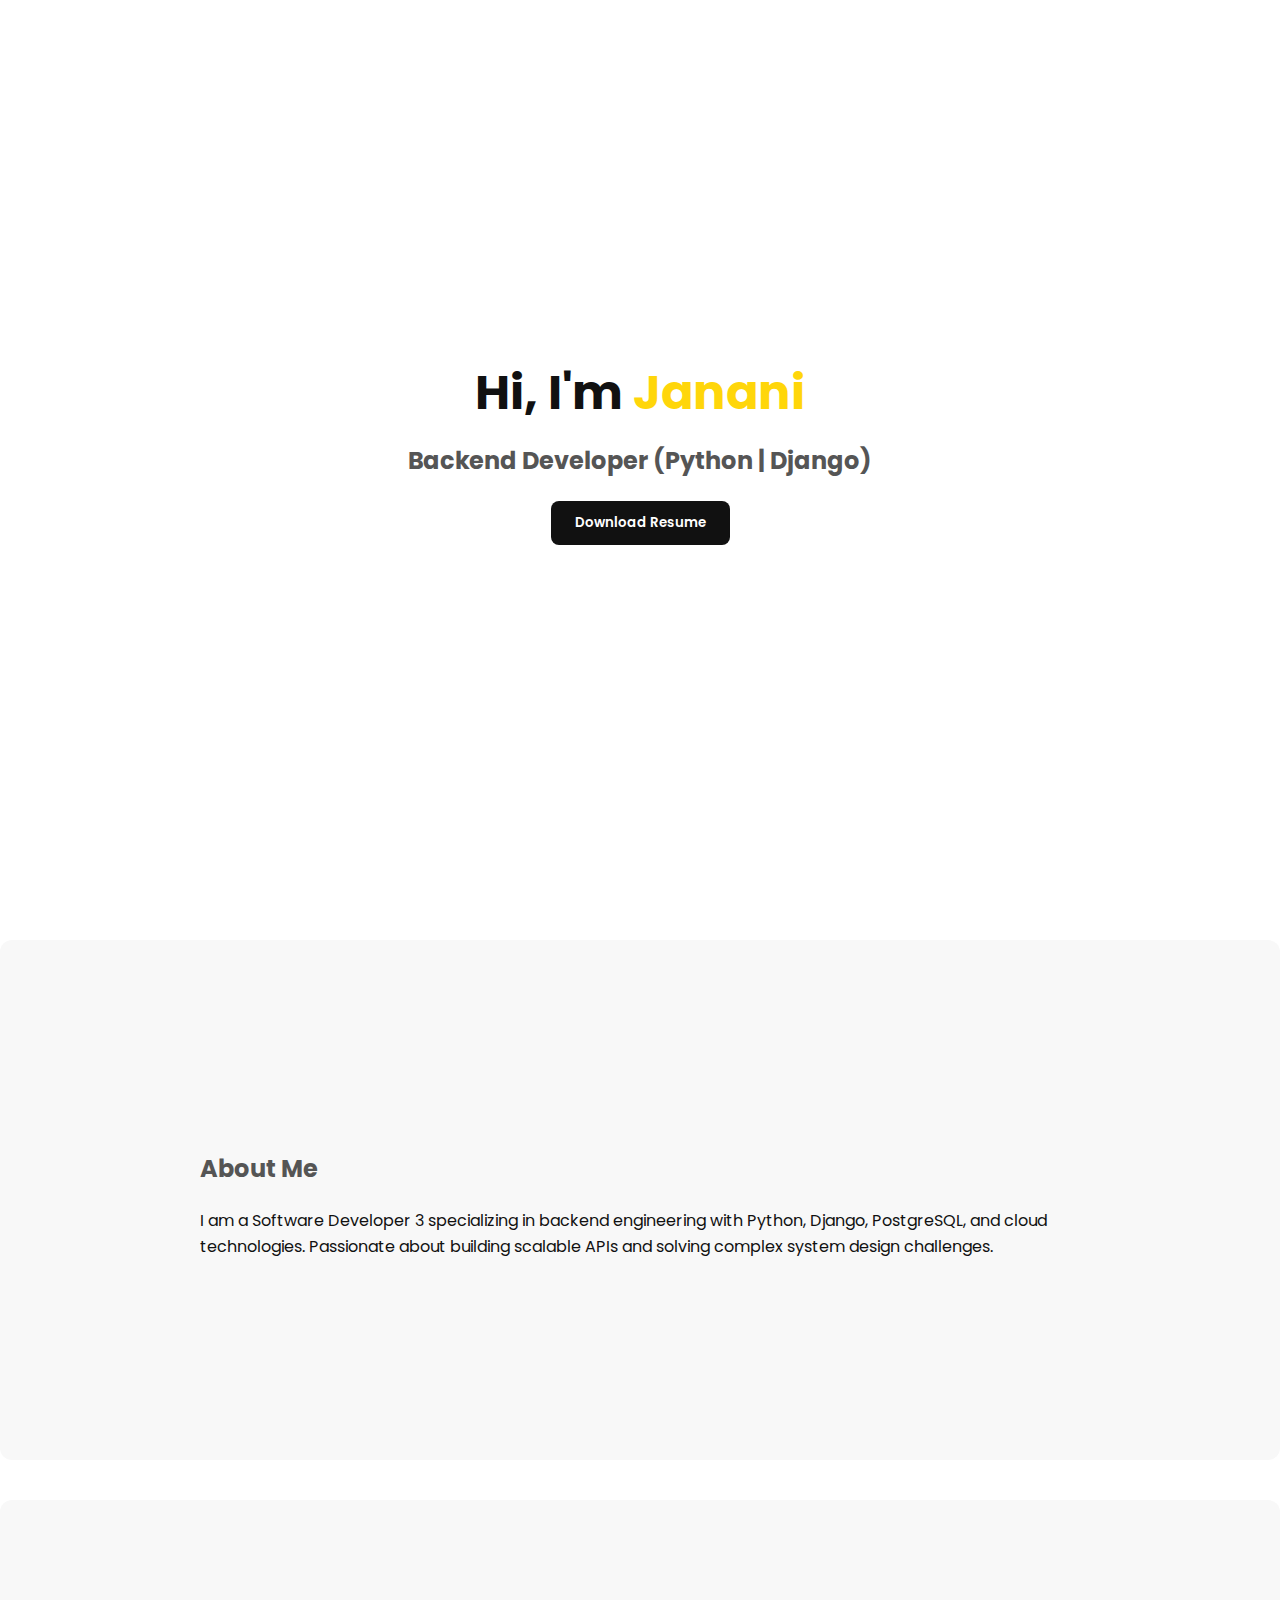
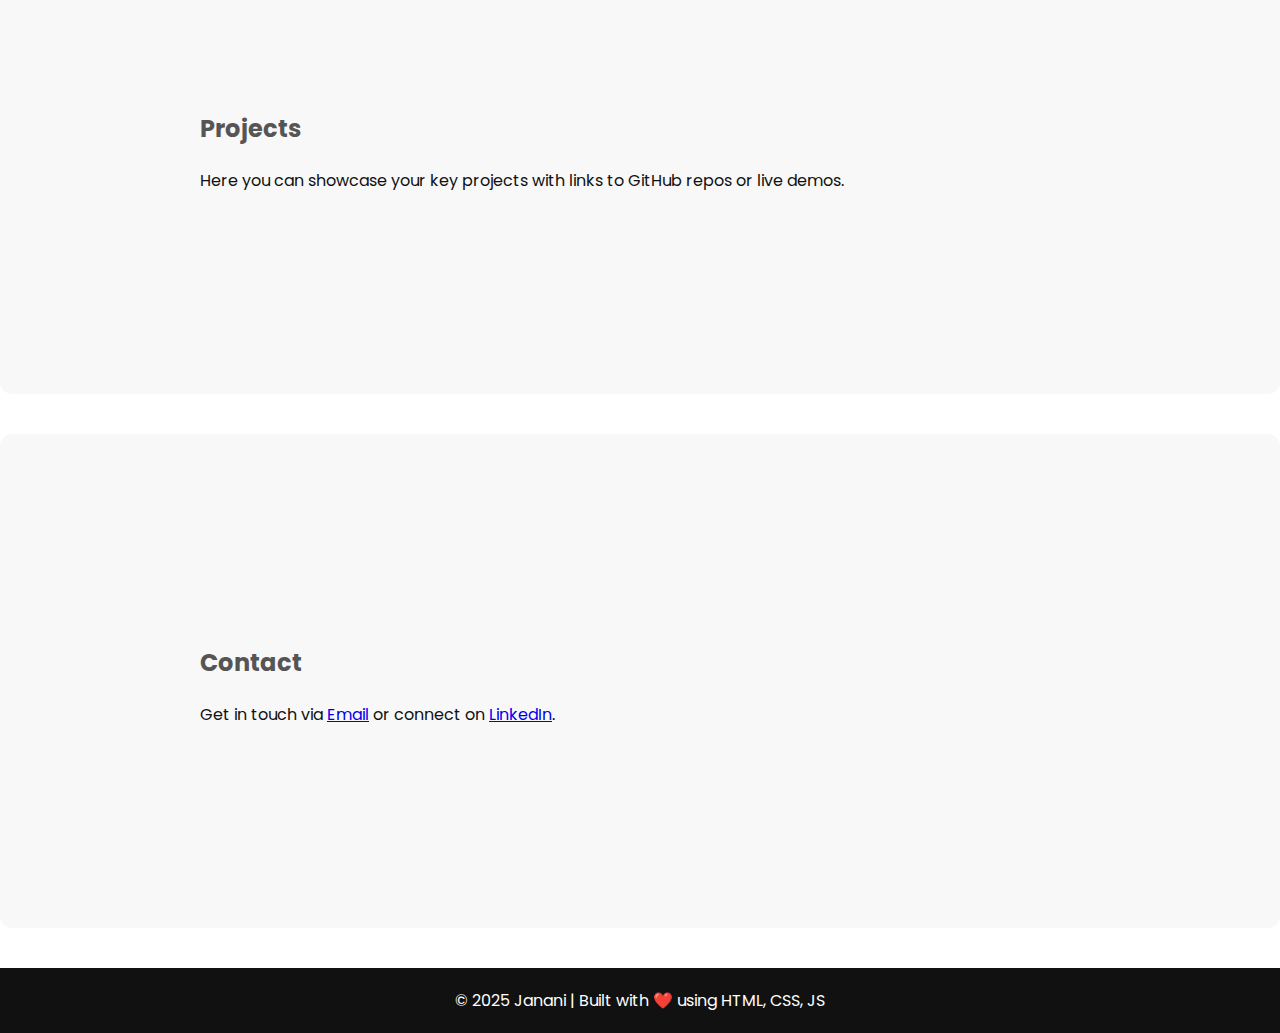
<file: index.html>
<!DOCTYPE html>
<html lang="en">
<head>
    <meta charset="UTF-8">
    <meta name="viewport" content="width=device-width, initial-scale=1.0">
    <title>Portfolio | Backend Developer</title>
    <link href="https://fonts.googleapis.com/css2?family=Poppins:wght@300;500;700&display=swap" rel="stylesheet">
    <link href="index.css" rel="stylesheet">
</head>

<body>
    <header>
        <h1>Hi, I'm <span> Janani</span></h1>
        <h2>Backend Developer (Python | Django)</h2>
        <form method="get" action="resume_apidel.pdf">
            <button class="btn">Download Resume</button>
        </form>
    </header>

<section class="about">
        <h2> About Me</h2>
        <p>I am a Software Developer 3 specializing in backend engineering with Python, Django, PostgreSQL, and cloud technologies. Passionate about building scalable APIs and solving complex system design challenges.</p>
</section>
    
<section class="projects">
        <h2>Projects</h2>
        <p>Here you can showcase your key projects with links to GitHub repos or live demos.</p>
</section>

<section class="contact">
    <h2>Contact</h2>
    <p>Get in touch via <a href="mailto:youremail@example.com">Email</a> or connect on <a href="#">LinkedIn</a>.</p>
</section>
    
<footer>
    <p>© 2025 Janani | Built with ❤️ using HTML, CSS, JS</p>
</footer>

</body>
</html>
</file>
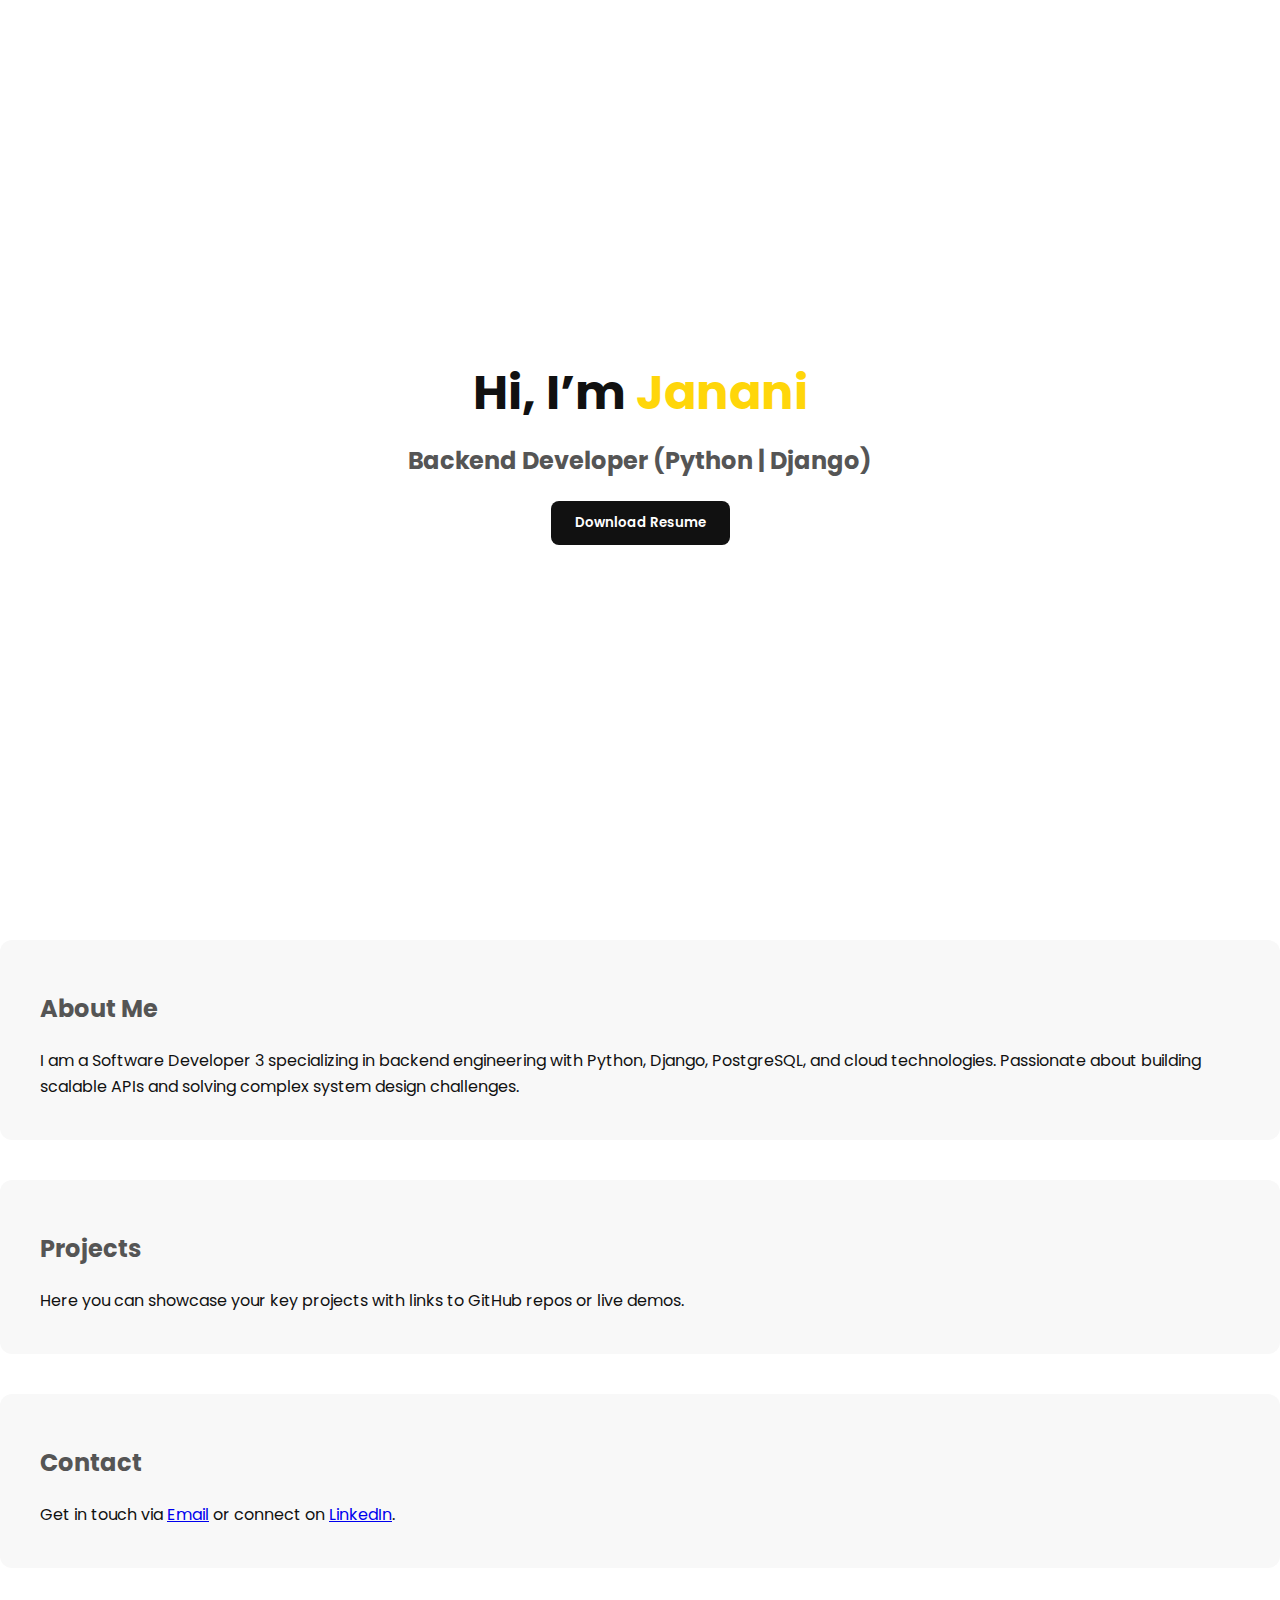
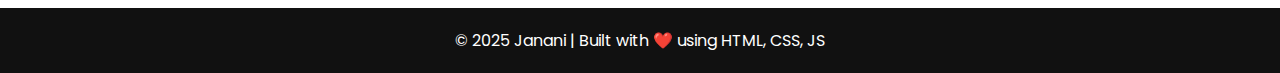
<file: html_test.html>
<!DOCTYPE html>
<html lang="en">
<head>
  <meta charset="UTF-8">
  <meta name="viewport" content="width=device-width, initial-scale=1.0">
  <title>Portfolio | Backend Developer</title>
  <link href="https://fonts.googleapis.com/css2?family=Poppins:wght@300;500;700&display=swap" rel="stylesheet">
  <style>
    * { margin: 0; padding: 0; box-sizing: border-box; font-family: 'Poppins', sans-serif; }
    body { background: #fff; color: #111; line-height: 1.6; }
    header { height: 100vh; display: flex; align-items: center; justify-content: center; flex-direction: column; text-align: center; }
    h1 { font-size: 3rem; }
    h1 span { color: #FFD60A; } /* Yellow accent */
    h2 { color: #555; margin: 10px 0 20px; }
    .btn {
      padding: 12px 24px; border: none; cursor: pointer;
      background: #111; color: #fff; font-weight: 600;
      border-radius: 8px; transition: 0.3s;
    }
    .btn:hover { background: #FFD60A; color: #111; }
    section { padding: 60px 10%; }
    .about, .projects, .contact { background: #f8f8f8; margin: 40px 0; border-radius: 12px; padding: 40px; }
    footer { text-align: center; padding: 20px; background: #111; color: #fff; }
  </style>
</head>
<body>
  <header>
    <h1>Hi, I’m <span>Janani</span></h1>
    <h2>Backend Developer (Python | Django)</h2>
    <button class="btn">Download Resume</button>
  </header>

  <section class="about">
    <h2>About Me</h2>
    <p>I am a Software Developer 3 specializing in backend engineering with Python, Django, PostgreSQL, and cloud technologies. Passionate about building scalable APIs and solving complex system design challenges.</p>
  </section>

  <section class="projects">
    <h2>Projects</h2>
    <p>Here you can showcase your key projects with links to GitHub repos or live demos.</p>
  </section>

  <section class="contact">
    <h2>Contact</h2>
    <p>Get in touch via <a href="mailto:youremail@example.com">Email</a> or connect on <a href="#">LinkedIn</a>.</p>
  </section>

  <footer>
    <p>© 2025 Janani | Built with ❤️ using HTML, CSS, JS</p>
  </footer>
</body>
</html>
</file>
<file: index.css>
* {
    margin: 0;
    padding: 0;
    box-sizing: border-box;
    font-family: 'Poppins', sans-serif;
   }
body {
    background: #fff;
    color: #111;
    line-height: 1.6;
    }

header {
    height: 100vh;
    display: flex;
    align-items: center;
    justify-content: center;
    flex-direction: column;
    text-align: center;
    }

h1 { font-size: 3rem; }
h1 span { color: #FFD60A; } /* Yellow accent */
h2 { color: #555; margin: 10px 0 20px; }

.btn {
      padding: 12px 24px;
      border: none;
      cursor: pointer;
      background: #111;
      color: #fff;
      font-weight: 600;
      border-radius: 8px;
      transition: 0.3s;
    }

.btn:hover {
    background: #FFD60A;
    color: #111;
    }

section { padding: 60px 10%; }

.about, .projects, .contact {
    background: #f8f8f8;
    margin: 40px 0;
    border-radius: 12px;
    padding: 200px;
    }


footer {
    text-align: center;
    padding: 20px;
    background: #111;
    color: #fff;
    }
</file>
